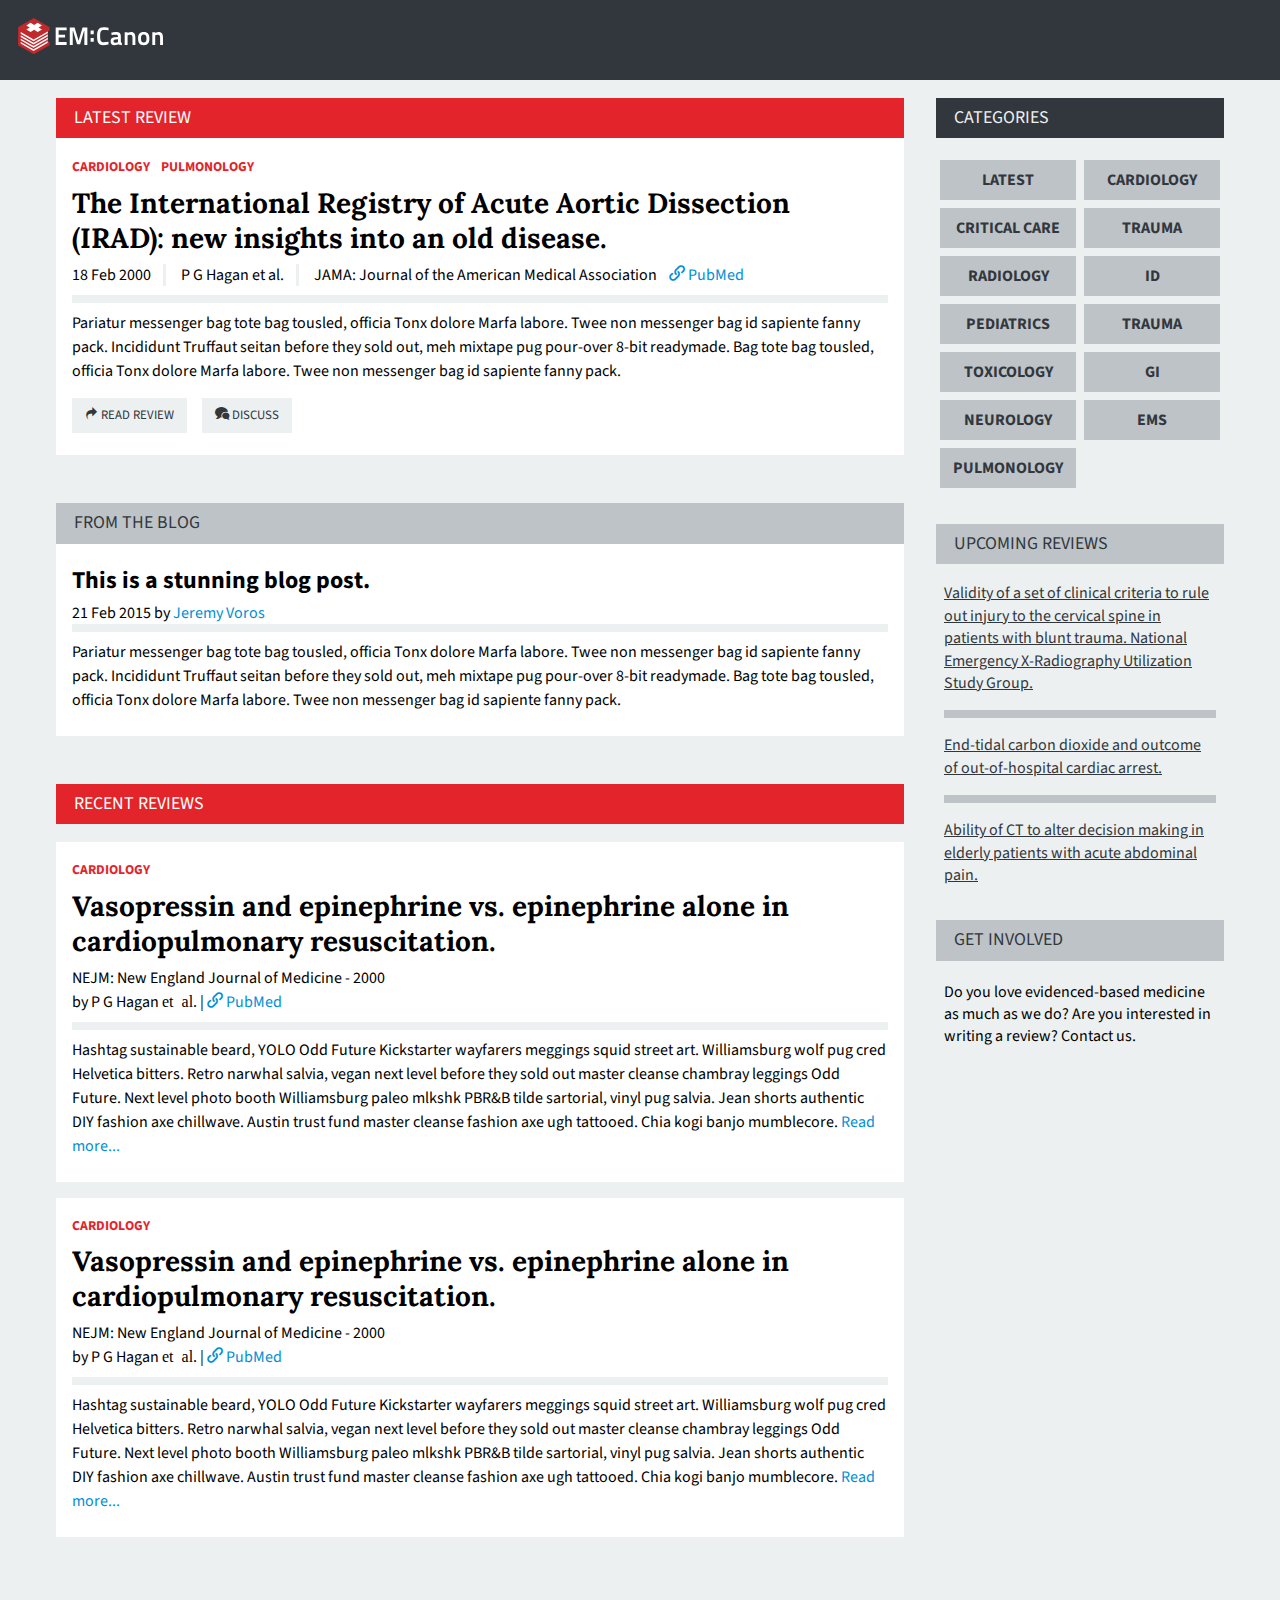
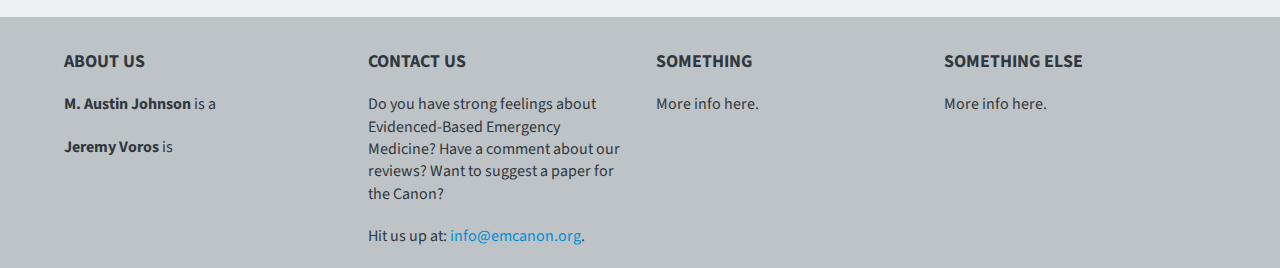
<file: index.html>
<!DOCTYPE html>
<html lang="en">
  <head>
    <meta charset="utf-8">
    <meta http-equiv="X-UA-Compatible" content="IE=edge">
    <meta name="viewport" content="width=device-width, initial-scale=1">

    <title>EM:Canon</title>

    <!-- Stylesheet -->
    <link href="style.css" rel="stylesheet">

    <!-- HTML5 Shim and Respond.js IE8 support of HTML5 elements and media queries -->
    <!-- WARNING: Respond.js doesn't work if you view the page via file:// -->
    <!--[if lt IE 9]>
      <script src="https://oss.maxcdn.com/html5shiv/3.7.2/html5shiv.min.js"></script>
      <script src="https://oss.maxcdn.com/respond/1.4.2/respond.min.js"></script>
    <![endif]-->
  </head>
    
  <body>    
    
    <div id="wrap">

      <div id="header">
        <a id="menu-toggle"><i class="icon-menu"></i></a>
        <a href="index.html"><img id="header-logo" src="img/logo-white.svg" /></a>
      </div>
      
        

      


<div id="content-wrap" class="container"><div id="content">

<!-- latest -->
<section id="latest">

  <h2 class="sep">LATEST REVIEW</h2>

  <article class="writeup">

    <div class="masthead">
      <ul class="tags">
        <li><a href="#">CARDIOLOGY</a></li>
        <li><a href="#">PULMONOLOGY</a></li>
      </ul>

      <h1 class="title">
        <a href="review.html">The International Registry of Acute Aortic Dissection (IRAD): new insights into an old disease.</a>
      </h1>
      <ul class="meta">
        <li class="year">18 Feb 2000</li>
        <li class="author">P G Hagan et al.</li>
        <li class="journal">JAMA: Journal of the American Medical Association</li>            
      </ul>
      <div class="link"><a href="http://www.ncbi.nlm.nih.gov/pubmed/10685714"><i class="icon-link"></i>&nbsp;PubMed</a></div>
    </div>

    <div class="excerpt">
      Pariatur messenger bag tote bag tousled, officia Tonx dolore Marfa labore. 
      Twee non messenger bag id sapiente fanny pack. Incididunt Truffaut seitan before they sold out, 
      meh mixtape pug pour-over 8-bit readymade. Bag tote bag tousled, officia Tonx dolore Marfa labore. 
      Twee non messenger bag id sapiente fanny pack. 
    </div>

    <a class="button" href="review.html"><i class="icon-redo2"></i> READ REVIEW</a> <a class="button" href="#"><i class="icon-bubbles"></i> DISCUSS</a>

  </article>

</section>

<section id="blog">  

  <h2 class="sep-light">FROM THE BLOG</h2>

  <article class="blog">
    <h1 class="title"><a>This is a stunning blog post.</a></h1>
    <div><span class="date">21 Feb 2015</span> by <span class="author"><a>Jeremy Voros</a></span></div>
    <div class="excerpt"> Pariatur messenger bag tote bag tousled, officia Tonx dolore Marfa labore. 
      Twee non messenger bag id sapiente fanny pack. Incididunt Truffaut seitan before they sold out, 
      meh mixtape pug pour-over 8-bit readymade. Bag tote bag tousled, officia Tonx dolore Marfa labore. 
      Twee non messenger bag id sapiente fanny pack. </div>
  </article>

</section>

<section id="recent">


  <h2 class="sep">RECENT REVIEWS</h2>


  <article class="writeup">

    <ul class="tags"><li><a href="#">CARDIOLOGY</a></li></ul>

    <div class="masthead">
      <h1 class="title">
        <a href="#">Vasopressin and epinephrine vs. epinephrine alone in cardiopulmonary resuscitation.</a>
      </h1>
      <div class="meta">
        <span class="journal">NEJM: New England Journal of Medicine</span> - <span class="year">2000</span><br />
        <span class="author">by P G Hagan <i>et al.</i></span> | 
        <span class="link"><a href="http://www.ncbi.nlm.nih.gov/pubmed/10685714"><i class="icon-link"></i>&nbsp;PubMed</a></span>        
      </div>
    </div>

    <div class="excerpt">
      Hashtag sustainable beard, YOLO Odd Future Kickstarter wayfarers meggings squid street art. Williamsburg wolf pug cred Helvetica bitters. Retro narwhal salvia, vegan next level before they sold out master cleanse chambray leggings Odd Future. Next level photo booth Williamsburg paleo mlkshk PBR&B tilde sartorial, vinyl pug salvia. Jean shorts authentic DIY fashion axe chillwave. Austin trust fund master cleanse fashion axe ugh tattooed. Chia kogi banjo mumblecore. <a href="#">Read more...</a>
    </div>
  </article>


  <article class="writeup">

    <ul class="tags"><li><a href="#">CARDIOLOGY</a></li></ul>

    <div class="masthead">
      <h1 class="title">
        <a href="#">Vasopressin and epinephrine vs. epinephrine alone in cardiopulmonary resuscitation.</a>
      </h1>
      <div class="meta">
        <span class="journal">NEJM: New England Journal of Medicine</span> - <span class="year">2000</span><br />
        <span class="author">by P G Hagan <i>et al.</i></span> | 
        <span class="link"><a href="http://www.ncbi.nlm.nih.gov/pubmed/10685714"><i class="icon-link"></i>&nbsp;PubMed</a></span>        
      </div>
    </div>

    <div class="excerpt">
      Hashtag sustainable beard, YOLO Odd Future Kickstarter wayfarers meggings squid street art. Williamsburg wolf pug cred Helvetica bitters. Retro narwhal salvia, vegan next level before they sold out master cleanse chambray leggings Odd Future. Next level photo booth Williamsburg paleo mlkshk PBR&B tilde sartorial, vinyl pug salvia. Jean shorts authentic DIY fashion axe chillwave. Austin trust fund master cleanse fashion axe ugh tattooed. Chia kogi banjo mumblecore. <a href="#">Read more...</a>
    </div>
  </article>

</section>

</div><!-- end content -->
<div id="sidebar">
  
  <div id="canon-menu">
    <h2>CATEGORIES</h2>
    <ul>
      <li><a href="#latest">LATEST</a></li>
      <li><a href="#cardiology">CARDIOLOGY</a></li>
      <li><a href="#cardiology">CRITICAL CARE</a></li>
      <li><a href="#cardiology">TRAUMA</a></li>
      <li><a href="#cardiology">RADIOLOGY</a></li>
      <li><a href="#pulmonology">ID</a></li>
      <li><a href="#cardiology">PEDIATRICS</a></li>
      <li><a href="#cardiology">TRAUMA</a></li>
      <li><a href="#cardiology">TOXICOLOGY</a></li>
      <li><a href="#cardiology">GI</a></li>
      <li><a href="#cardiology">NEUROLOGY</a></li>
      <li><a href="#cardiology">EMS</a></li>
      <li><a href="#pulmonology">PULMONOLOGY</a></li> 
    </ul>
  </div>
  
  <h2 class="sep-light">UPCOMING REVIEWS</h2>
  <ul>
    <li><a>Validity of a set of clinical criteria to rule out injury to the cervical spine in patients with blunt trauma. National Emergency X-Radiography Utilization Study Group.</a></li>
    <li><a>End-tidal carbon dioxide and outcome of out-of-hospital cardiac arrest.</a></li>
    <li><a>Ability of CT to alter decision making in elderly patients with acute abdominal pain.</a></li>
  </ul>
  
  <h2 class="sep-light">GET INVOLVED</h2>
  <p>Do you love evidenced-based medicine as much as we do? Are you interested in writing a review? Contact us.</p>
  
</div></div>


</div><!-- end #wrap div -->

<div id="footer"><div id="footer-wrap" class="container">
  
  <div class="footer-block">
    <h2>About Us</h2>
    <p><strong>M. Austin Johnson</strong> is a </p>
    <p><strong>Jeremy Voros</strong> is</p>
  </div>
  
  <div class="footer-block">
    <h2>Contact Us</h2>
    <p>Do you have strong feelings about Evidenced-Based Emergency Medicine? Have a comment about our reviews? Want to suggest a paper for the Canon?</p>
    <p>Hit us up at: <a href="mailto:info@emcanon.rog">info@emcanon.org</a>.</p>
  </div>
  
  <div class="footer-block">
    <h2>Something</h2>
    <p>More info here.</p>
  </div>
  
  <div class="footer-block">
    <h2>Something Else</h2>
    <p>More info here.</p>
  </div>
  
</div></div>


<script type="text/javascript" src="js/jquery.js"></script>
<script type="text/javascript" src="js/stickyfloat-min.js"></script>
<script type="text/javascript" src="js/app.js"></script>

  </body>
</html>
</file>
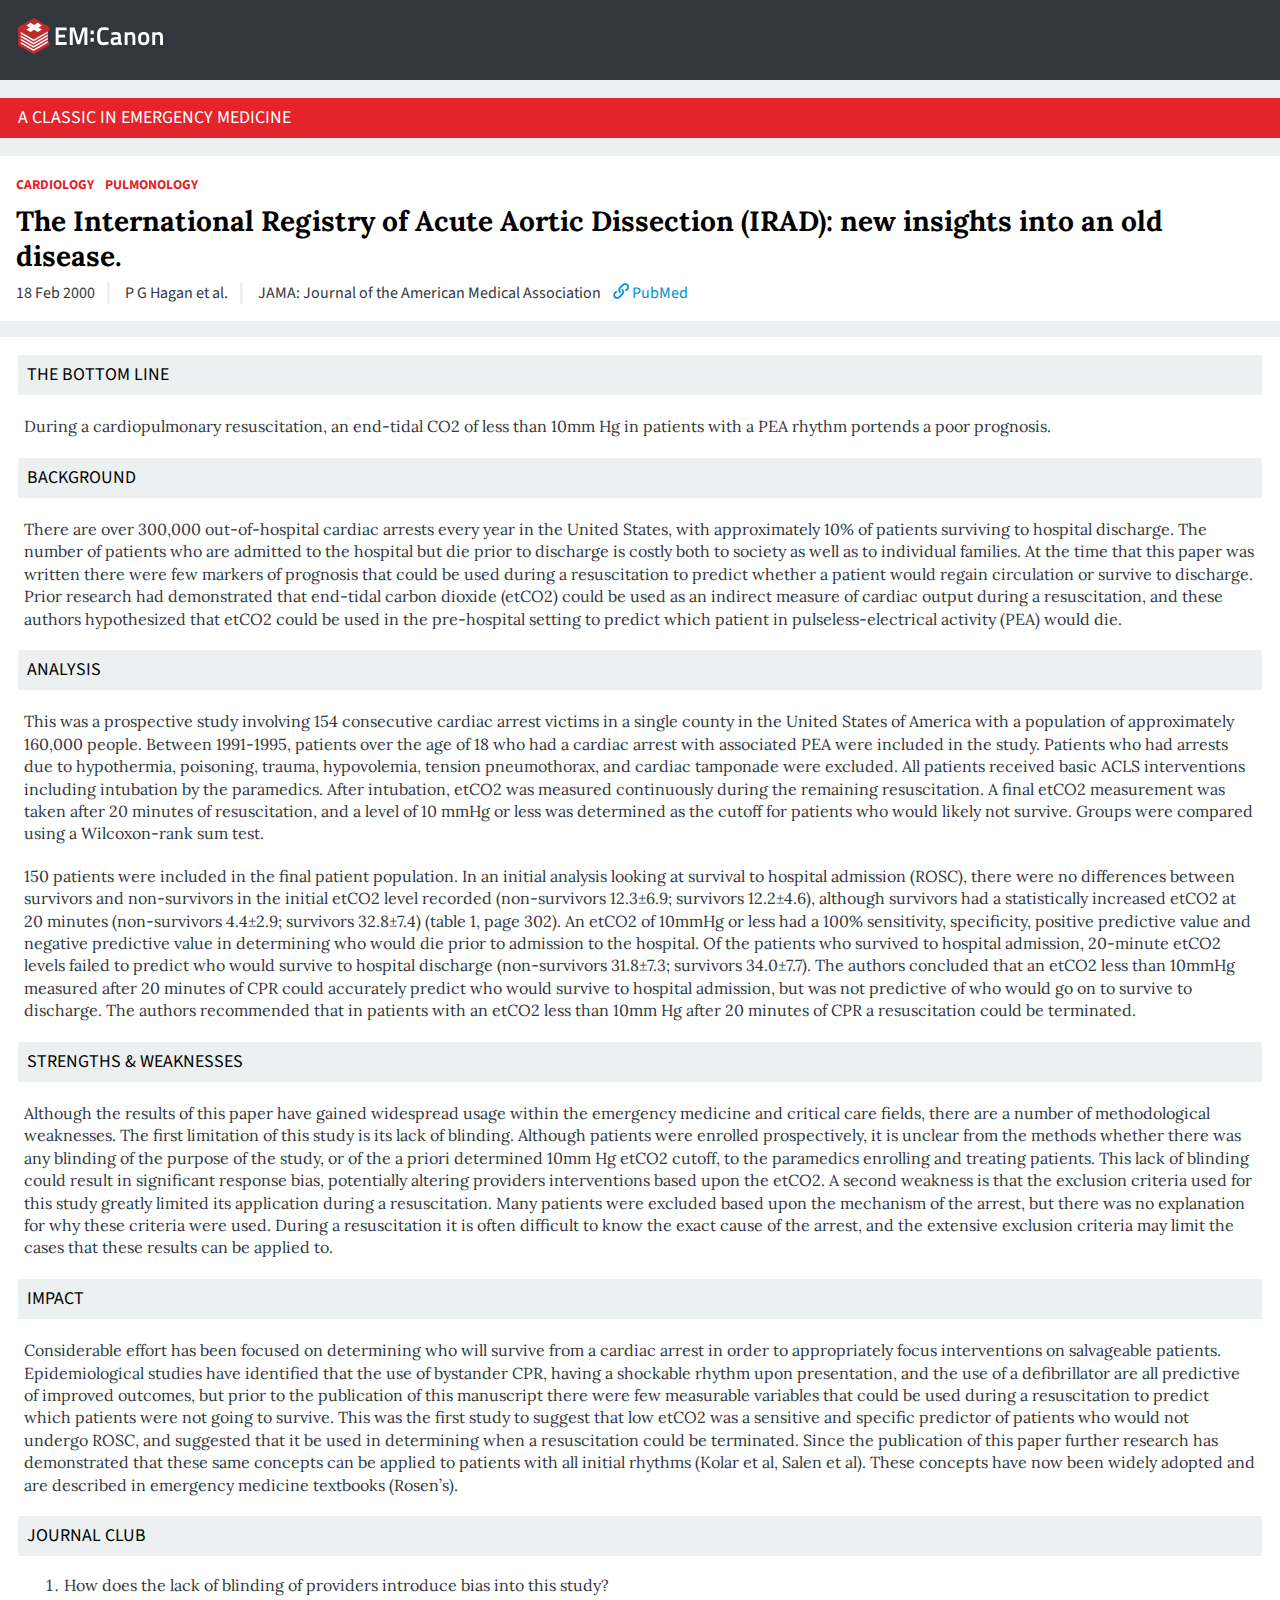
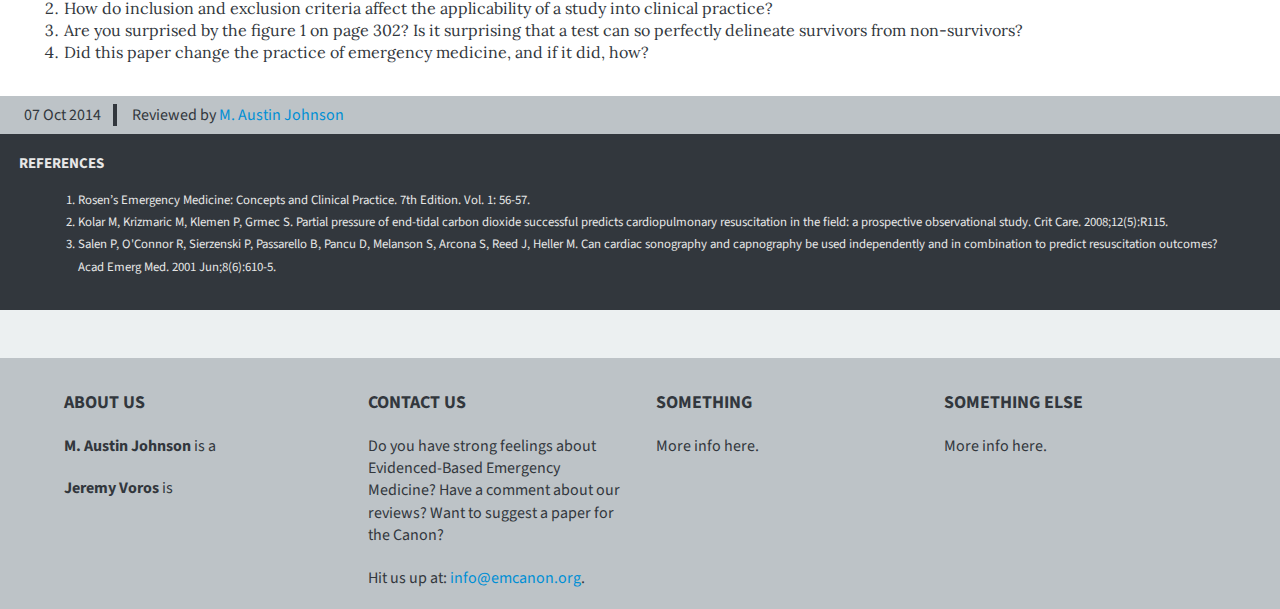
<file: review.html>
<!DOCTYPE html>
<html lang="en">
  <head>
    <meta charset="utf-8">
    <meta http-equiv="X-UA-Compatible" content="IE=edge">
    <meta name="viewport" content="width=device-width, initial-scale=1">

    <title>EM:Canon</title>

    <!-- Stylesheet -->
    <link href="style.css" rel="stylesheet">

    <!-- HTML5 Shim and Respond.js IE8 support of HTML5 elements and media queries -->
    <!-- WARNING: Respond.js doesn't work if you view the page via file:// -->
    <!--[if lt IE 9]>
      <script src="https://oss.maxcdn.com/html5shiv/3.7.2/html5shiv.min.js"></script>
      <script src="https://oss.maxcdn.com/respond/1.4.2/respond.min.js"></script>
    <![endif]-->
  </head>
    
  <body>    
    
    <div id="wrap">

      <div id="header">
        <a id="menu-toggle"><i class="icon-menu"></i></a>
        <a href="index.html"><img id="header-logo" src="img/logo-white.svg" /></a>
      </div>
      
        

      


<h2 class="sep">A CLASSIC IN EMERGENCY MEDICINE</h2>
<div class="review">
  <article class="writeup">

    <div class="masthead">

      <ul class="tags">
        <li><a href="#">CARDIOLOGY</a></li>
        <li><a href="#">PULMONOLOGY</a></li>
      </ul>

      <h1 class="title">
        <a href="#">The International Registry of Acute Aortic Dissection (IRAD): new insights into an old disease.</a>
      </h1>
      <ul class="meta">
        <li class="year">18 Feb 2000</li>
        <li class="author">P G Hagan et al.</li>
        <li class="journal">JAMA: Journal of the American Medical Association</li>            
      </ul>
      <div class="link"><a href="http://www.ncbi.nlm.nih.gov/pubmed/10685714"><i class="icon-link"></i>&nbsp;PubMed</a></div>
    </div>



      <h2>THE BOTTOM LINE</h2>
      <p>During a cardiopulmonary resuscitation, an end-tidal CO2 of less than 10mm Hg in patients with a PEA rhythm portends a poor prognosis.</p>

      <h2>BACKGROUND</h2>
      <p>There are over 300,000 out-of-hospital cardiac arrests every year in the United States, with approximately 10% of patients surviving to hospital discharge.  The number of patients who are admitted to the hospital but die prior to discharge is costly both to society as well as to individual families. At the time that this paper was written there were few markers of prognosis that could be used during a resuscitation to predict whether a patient would regain circulation or survive to discharge. Prior research had demonstrated that end-tidal carbon dioxide (etCO2) could be used as an indirect measure of cardiac output during a resuscitation, and these authors hypothesized that etCO2 could be used in the pre-hospital setting to predict which patient in pulseless-electrical activity (PEA) would die. </p>

      <h2>ANALYSIS</h2>
      <p>This was a prospective study involving 154 consecutive cardiac arrest victims in a single county in the United States of America with a population of approximately 160,000 people. Between 1991-1995, patients over the age of 18 who had a cardiac arrest with associated PEA were included in the study. Patients who had arrests due to hypothermia, poisoning, trauma, hypovolemia, tension pneumothorax, and cardiac tamponade were excluded. All patients received basic ACLS interventions including intubation by the paramedics. After intubation, etCO2 was measured continuously during the remaining resuscitation. A final etCO2 measurement was taken after 20 minutes of resuscitation, and a level of 10 mmHg or less was determined as the cutoff for patients who would likely not survive. Groups were compared using a Wilcoxon-rank sum test.</p>

      <p>150 patients were included in the final patient population. In an initial analysis looking at survival to hospital admission (ROSC), there were no differences between survivors and non-survivors in the initial etCO2 level recorded (non-survivors 12.3±6.9; survivors 12.2±4.6), although survivors had a statistically increased etCO2 at 20 minutes (non-survivors 4.4±2.9; survivors 32.8±7.4) (table 1, page 302).  An etCO2 of 10mmHg or less had a 100% sensitivity, specificity, positive predictive value and negative predictive value in determining who would die prior to admission to the hospital. Of the patients who survived to hospital admission, 20-minute etCO2 levels failed to predict who would survive to hospital discharge (non-survivors 31.8±7.3; survivors 34.0±7.7). The authors concluded that an etCO2 less than 10mmHg measured after 20 minutes of CPR could accurately predict who would survive to hospital admission, but was not predictive of who would go on to survive to discharge. The authors recommended that in patients with an etCO2 less than 10mm Hg after 20 minutes of CPR a resuscitation could be terminated.</p>

      <h2>STRENGTHS & WEAKNESSES</h2>
      <p>Although the results of this paper have gained widespread usage within the emergency medicine and critical care fields, there are a number of methodological weaknesses. The first limitation of this study is its lack of blinding. Although patients were enrolled prospectively, it is unclear from the methods whether there was any blinding of the purpose of the study, or of the a priori determined 10mm Hg etCO2 cutoff, to the paramedics enrolling and treating patients. This lack of blinding could result in significant response bias, potentially altering providers interventions based upon the etCO2. A second weakness is that the exclusion criteria used for this study greatly limited its application during a resuscitation. Many patients were excluded based upon the mechanism of the arrest, but there was no explanation for why these criteria were used. During a resuscitation it is often difficult to know the exact cause of the arrest, and the extensive exclusion criteria may limit the cases that these results can be applied to. </p>

      <h2>IMPACT</h2>
      <p>Considerable effort has been focused on determining who will survive from a cardiac arrest in order to appropriately focus interventions on salvageable patients. Epidemiological studies have identified that the use of bystander CPR, having a shockable rhythm upon presentation, and the use of a defibrillator are all predictive of improved outcomes, but prior to the publication of this manuscript there were few measurable variables that could be used during a resuscitation to predict which patients were not going to survive. This was the first study to suggest that low etCO2 was a sensitive and specific predictor of patients who would not undergo ROSC, and suggested that it be used in determining when a resuscitation could be terminated. Since the publication of this paper further research has demonstrated that these same concepts can be applied to patients with all initial rhythms (Kolar et al, Salen et al). These concepts have now been widely adopted and are described in emergency medicine textbooks (Rosen’s).</p>

      <h2>JOURNAL CLUB</h2>
      <ol>
        <li>How does the lack of blinding of providers introduce bias into this study?</li>
        <li>How do inclusion and exclusion criteria affect the applicability of a study into clinical practice?</li>  
        <li>Are you surprised by the figure 1 on page 302? Is it surprising that a test can so perfectly delineate survivors from non-survivors?</li>
        <li>Did this paper change the practice of emergency medicine, and if it did, how?</li>
      </ol>

      <div class="byline">
        <ul>
          <li>07 Oct 2014</li>
          <li>Reviewed by <span class="reviewer"><a href="#">M. Austin Johnson</a></span></li>
        </ul>
      </div>

      <div class="references">
        <h3>REFERENCES</h3>
        <ol>
          <li>Rosen’s Emergency Medicine: Concepts and Clinical Practice. 7th Edition. Vol. 1: 56-57.</li>
          <li>Kolar M, Krizmaric M, Klemen P, Grmec S. Partial pressure of end-tidal carbon dioxide successful predicts cardiopulmonary resuscitation in the field: a prospective observational study. Crit Care. 2008;12(5):R115.</li>
          <li>Salen P, O'Connor R, Sierzenski P, Passarello B, Pancu D, Melanson S, Arcona S, Reed J, Heller M. Can cardiac sonography and capnography be used independently and in combination to predict resuscitation outcomes? Acad Emerg Med. 2001 Jun;8(6):610-5.</li>
        </ol>
      </div>

    

  </article>
</div>




</div><!-- end #wrap div -->

<div id="footer"><div id="footer-wrap" class="container">
  
  <div class="footer-block">
    <h2>About Us</h2>
    <p><strong>M. Austin Johnson</strong> is a </p>
    <p><strong>Jeremy Voros</strong> is</p>
  </div>
  
  <div class="footer-block">
    <h2>Contact Us</h2>
    <p>Do you have strong feelings about Evidenced-Based Emergency Medicine? Have a comment about our reviews? Want to suggest a paper for the Canon?</p>
    <p>Hit us up at: <a href="mailto:info@emcanon.rog">info@emcanon.org</a>.</p>
  </div>
  
  <div class="footer-block">
    <h2>Something</h2>
    <p>More info here.</p>
  </div>
  
  <div class="footer-block">
    <h2>Something Else</h2>
    <p>More info here.</p>
  </div>
  
</div></div>


<script type="text/javascript" src="js/jquery.js"></script>
<script type="text/javascript" src="js/stickyfloat-min.js"></script>
<script type="text/javascript" src="js/app.js"></script>

  </body>
</html>
</file>
<file: style.css>
@import url(http://fonts.googleapis.com/css?family=Lora:400,700,400italic,700italic);
@import url(http://fonts.googleapis.com/css?family=Source+Sans+Pro:400,700,400italic,700italic);
/*
Theme Name: EM:Canon
Theme URI: http://www.emcanon.org
Author: Jeremy Voros
Author URI: http://www.emcanon.org
Description: This is the theme to display the EM:Canon website
Version: 1.0
License: GNU General Public License v2 or later
License URI: http://www.gnu.org/licenses/gpl-2.0.html
*/
/*! normalize.css v3.0.2 | MIT License | git.io/normalize */
/**
 * 1. Set default font family to sans-serif.
 * 2. Prevent iOS text size adjust after orientation change, without disabling
 *    user zoom.
 */
html {
  font-family: sans-serif;
  /* 1 */
  -ms-text-size-adjust: 100%;
  /* 2 */
  -webkit-text-size-adjust: 100%;
  /* 2 */
}
/**
 * Remove default margin.
 */
body {
  margin: 0;
}
/* HTML5 display definitions
   ========================================================================== */
/**
 * Correct `block` display not defined for any HTML5 element in IE 8/9.
 * Correct `block` display not defined for `details` or `summary` in IE 10/11
 * and Firefox.
 * Correct `block` display not defined for `main` in IE 11.
 */
article,
aside,
details,
figcaption,
figure,
footer,
header,
hgroup,
main,
menu,
nav,
section,
summary {
  display: block;
}
/**
 * 1. Correct `inline-block` display not defined in IE 8/9.
 * 2. Normalize vertical alignment of `progress` in Chrome, Firefox, and Opera.
 */
audio,
canvas,
progress,
video {
  display: inline-block;
  /* 1 */
  vertical-align: baseline;
  /* 2 */
}
/**
 * Prevent modern browsers from displaying `audio` without controls.
 * Remove excess height in iOS 5 devices.
 */
audio:not([controls]) {
  display: none;
  height: 0;
}
/**
 * Address `[hidden]` styling not present in IE 8/9/10.
 * Hide the `template` element in IE 8/9/11, Safari, and Firefox < 22.
 */
[hidden],
template {
  display: none;
}
/* Links
   ========================================================================== */
/**
 * Remove the gray background color from active links in IE 10.
 */
a {
  background-color: transparent;
}
/**
 * Improve readability when focused and also mouse hovered in all browsers.
 */
a:active,
a:hover {
  outline: 0;
}
/* Text-level semantics
   ========================================================================== */
/**
 * Address styling not present in IE 8/9/10/11, Safari, and Chrome.
 */
abbr[title] {
  border-bottom: 1px dotted;
}
/**
 * Address style set to `bolder` in Firefox 4+, Safari, and Chrome.
 */
b,
strong {
  font-weight: bold;
}
/**
 * Address styling not present in Safari and Chrome.
 */
dfn {
  font-style: italic;
}
/**
 * Address variable `h1` font-size and margin within `section` and `article`
 * contexts in Firefox 4+, Safari, and Chrome.
 */
h1 {
  font-size: 2em;
  margin: 0.67em 0;
}
/**
 * Address styling not present in IE 8/9.
 */
mark {
  background: #ff0;
  color: #000;
}
/**
 * Address inconsistent and variable font size in all browsers.
 */
small {
  font-size: 80%;
}
/**
 * Prevent `sub` and `sup` affecting `line-height` in all browsers.
 */
sub,
sup {
  font-size: 75%;
  line-height: 0;
  position: relative;
  vertical-align: baseline;
}
sup {
  top: -0.5em;
}
sub {
  bottom: -0.25em;
}
/* Embedded content
   ========================================================================== */
/**
 * Remove border when inside `a` element in IE 8/9/10.
 */
img {
  border: 0;
}
/**
 * Correct overflow not hidden in IE 9/10/11.
 */
svg:not(:root) {
  overflow: hidden;
}
/* Grouping content
   ========================================================================== */
/**
 * Address margin not present in IE 8/9 and Safari.
 */
figure {
  margin: 1em 40px;
}
/**
 * Address differences between Firefox and other browsers.
 */
hr {
  box-sizing: content-box;
  height: 0;
}
/**
 * Contain overflow in all browsers.
 */
pre {
  overflow: auto;
}
/**
 * Address odd `em`-unit font size rendering in all browsers.
 */
code,
kbd,
pre,
samp {
  font-family: monospace, monospace;
  font-size: 1em;
}
/* Forms
   ========================================================================== */
/**
 * Known limitation: by default, Chrome and Safari on OS X allow very limited
 * styling of `select`, unless a `border` property is set.
 */
/**
 * 1. Correct color not being inherited.
 *    Known issue: affects color of disabled elements.
 * 2. Correct font properties not being inherited.
 * 3. Address margins set differently in Firefox 4+, Safari, and Chrome.
 */
button,
input,
optgroup,
select,
textarea {
  color: inherit;
  /* 1 */
  font: inherit;
  /* 2 */
  margin: 0;
  /* 3 */
}
/**
 * Address `overflow` set to `hidden` in IE 8/9/10/11.
 */
button {
  overflow: visible;
}
/**
 * Address inconsistent `text-transform` inheritance for `button` and `select`.
 * All other form control elements do not inherit `text-transform` values.
 * Correct `button` style inheritance in Firefox, IE 8/9/10/11, and Opera.
 * Correct `select` style inheritance in Firefox.
 */
button,
select {
  text-transform: none;
}
/**
 * 1. Avoid the WebKit bug in Android 4.0.* where (2) destroys native `audio`
 *    and `video` controls.
 * 2. Correct inability to style clickable `input` types in iOS.
 * 3. Improve usability and consistency of cursor style between image-type
 *    `input` and others.
 */
button,
html input[type="button"],
input[type="reset"],
input[type="submit"] {
  -webkit-appearance: button;
  /* 2 */
  cursor: pointer;
  /* 3 */
}
/**
 * Re-set default cursor for disabled elements.
 */
button[disabled],
html input[disabled] {
  cursor: default;
}
/**
 * Remove inner padding and border in Firefox 4+.
 */
button::-moz-focus-inner,
input::-moz-focus-inner {
  border: 0;
  padding: 0;
}
/**
 * Address Firefox 4+ setting `line-height` on `input` using `!important` in
 * the UA stylesheet.
 */
input {
  line-height: normal;
}
/**
 * It's recommended that you don't attempt to style these elements.
 * Firefox's implementation doesn't respect box-sizing, padding, or width.
 *
 * 1. Address box sizing set to `content-box` in IE 8/9/10.
 * 2. Remove excess padding in IE 8/9/10.
 */
input[type="checkbox"],
input[type="radio"] {
  box-sizing: border-box;
  /* 1 */
  padding: 0;
  /* 2 */
}
/**
 * Fix the cursor style for Chrome's increment/decrement buttons. For certain
 * `font-size` values of the `input`, it causes the cursor style of the
 * decrement button to change from `default` to `text`.
 */
input[type="number"]::-webkit-inner-spin-button,
input[type="number"]::-webkit-outer-spin-button {
  height: auto;
}
/**
 * 1. Address `appearance` set to `searchfield` in Safari and Chrome.
 * 2. Address `box-sizing` set to `border-box` in Safari and Chrome
 *    (include `-moz` to future-proof).
 */
input[type="search"] {
  -webkit-appearance: textfield;
  /* 1 */
  /* 2 */
  box-sizing: content-box;
}
/**
 * Remove inner padding and search cancel button in Safari and Chrome on OS X.
 * Safari (but not Chrome) clips the cancel button when the search input has
 * padding (and `textfield` appearance).
 */
input[type="search"]::-webkit-search-cancel-button,
input[type="search"]::-webkit-search-decoration {
  -webkit-appearance: none;
}
/**
 * Define consistent border, margin, and padding.
 */
fieldset {
  border: 1px solid #c0c0c0;
  margin: 0 2px;
  padding: 0.35em 0.625em 0.75em;
}
/**
 * 1. Correct `color` not being inherited in IE 8/9/10/11.
 * 2. Remove padding so people aren't caught out if they zero out fieldsets.
 */
legend {
  border: 0;
  /* 1 */
  padding: 0;
  /* 2 */
}
/**
 * Remove default vertical scrollbar in IE 8/9/10/11.
 */
textarea {
  overflow: auto;
}
/**
 * Don't inherit the `font-weight` (applied by a rule above).
 * NOTE: the default cannot safely be changed in Chrome and Safari on OS X.
 */
optgroup {
  font-weight: bold;
}
/* Tables
   ========================================================================== */
/**
 * Remove most spacing between table cells.
 */
table {
  border-collapse: collapse;
  border-spacing: 0;
}
td,
th {
  padding: 0;
}
@font-face {
  font-family: 'icomoon';
  src: url('fonts/icomoon.eot');
}
@font-face {
  font-family: 'icomoon';
  src: url([data-uri]) format('truetype'), url([data-uri]) format('woff');
  font-weight: normal;
  font-style: normal;
}
i {
  font-family: 'icomoon';
  speak: none;
  font-style: normal;
  font-weight: normal;
  font-variant: normal;
  text-transform: none;
  line-height: 1;
  /* Better Font Rendering =========== */
  -webkit-font-smoothing: antialiased;
  -moz-osx-font-smoothing: grayscale;
}
.icon-home2:before {
  content: "\e901";
}
.icon-price-tag:before {
  content: "\e935";
}
.icon-price-tags:before {
  content: "\e936";
}
.icon-envelop:before {
  content: "\e945";
}
.icon-box-add:before {
  content: "\e95e";
}
.icon-redo2:before {
  content: "\e968";
}
.icon-bubbles:before {
  content: "\e96c";
}
.icon-search:before {
  content: "\e986";
}
.icon-menu:before {
  content: "\e9bd";
}
.icon-link:before {
  content: "\e9cb";
}
.icon-star-empty:before {
  content: "\e9d7";
}
.icon-star-full:before {
  content: "\e9d9";
}
.icon-facebook2:before {
  content: "\ea8d";
}
.icon-twitter:before {
  content: "\ea91";
}
.icon-feed3:before {
  content: "\ea95";
}
.icon-file-pdf:before {
  content: "\eada";
}
.sans {
  font-family: 'Source Sans Pro', 'Open Sans', sans-serif;
}
.sans-alt {
  font-family: 'Titillium Web', 'Source Sans Pro', sans-serif;
}
.serif {
  font-family: 'Lora', serif;
}
.logotype {
  font-family: 'Titillium Web', 'Source Sans Pro', sans-serif;
  font-weight: bold;
  color: #e3242a;
}
/* Micro ClearFix Mixin */
.clearfix {
  zoom: 1;
}
.clearfix:before,
.clearfix:after {
  content: "";
  display: table;
}
.clearfix:after {
  clear: both;
}
*,
*:after,
*:before {
  box-sizing: border-box;
}
html {
  -webkit-tap-highlight-color: rgba(0, 0, 0, 0);
}
body {
  font-family: 'Source Sans Pro', 'Open Sans', sans-serif;
  color: black;
  font-size: 1em;
  line-height: 1.4em;
  background-color: #ecf0f1;
}
p {
  margin: 1.25em 0;
}
a {
  color: #008fd5;
  text-decoration: none;
  -webkit-transition: all 0.2s ease;
          transition: all 0.2s ease;
}
a:hover,
a:focus {
  text-decoration: underline;
}
h1,
h2,
h3,
h4 {
  clear: both;
}
h1 {
  font-size: 1.5em;
  font-weight: bold;
  line-height: 1.25em;
  margin: 0.25em 0;
}
h2 {
  font-family: 'Source Sans Pro', 'Open Sans', sans-serif;
  color: #e3242a;
  font-size: 1.12em;
  font-weight: 400;
  margin: 1em 0;
}
.sep {
  background: #e3242a;
  font-weight: 400;
  text-transform: uppercase;
  color: white;
  margin: 0;
  padding: 0.25em;
}
.sep-light {
  text-transform: uppercase;
  margin: 0;
  padding: 0.5em 1em;
  background-color: #bdc3c7;
  color: #32373d;
}
@media screen and (min-width: 48em) {
  .sep,
  .sep-light {
    margin: 1em 0;
    padding: 0.5em 1em;
  }
}
.img-responsive {
  display: block;
  max-width: 100%;
  max-height: 100%;
  height: auto;
}
ul {
  margin: 0;
  padding: 0;
}
input,
button,
select,
textarea {
  font-family: inherit;
  font-size: inherit;
  line-height: inherit;
}
.button {
  display: inline-block;
  font-size: 0.8em;
  text-transform: uppercase;
  padding: 0.5em 1em;
  margin: 0.5em 0.5em;
  background-color: #ecf0f1;
  border: 0px solid #008fd5;
  color: #32373d;
  -webkit-transition: all 0.2s ease;
          transition: all 0.2s ease;
}
.button:hover {
  text-decoration: none;
  background-color: #bdc3c7;
}
.button:first-of-type {
  margin-left: 0;
}
html,
body {
  overflow-x: hidden;
}
#wrap {
  position: relative;
  padding: 0;
  background: #ecf0f1;
  min-height: 100%;
}
#content-wrap {
  background-color: #ecf0f1;
  overflow: auto;
  margin-top: 5em;
}
.container {
  width: 100%;
  position: relative;
}
#header {
  position: fixed;
  width: 100%;
  height: 5em;
  top: 0;
  left: 0;
  z-index: 10;
}
#sidebar {
  width: 100%;
  padding: 0 1em;
}
#canon-menu {
  position: fixed;
  top: 5em;
  left: 0;
  z-index: 10;
  width: 100%;
  display: none;
}
#canon-menu.active {
  display: block;
}
@media screen and (min-width: 48em) {
  #content {
    margin: 0;
    padding: 0 1em;
  }
}
@media screen and (min-width: 64em) {
  #header {
    position: relative;
  }
  .container {
    max-width: 74em;
    margin: 0 auto;
    padding: 0 0.5em;
  }
  #content-wrap {
    margin-top: 0;
  }
  #content {
    float: left;
    margin-right: 18em;
    padding: 0 2em 0 0;
  }
  #sidebar {
    width: 18em;
    float: right;
    margin-left: -18em;
    padding: 0;
  }
  #canon-menu {
    display: block;
  }
}
#header {
  padding: 1em;
  background: #32373d;
  color: #008fd5;
  text-align: left;
}
#header a {
  color: #e7e7e7;
  font-weight: 700;
}
#header a:hover {
  text-decoration: none;
  color: #e3242a;
}
#header-logo {
  height: 2.5em;
}
#menu-toggle {
  float: right;
  font-size: 1.5em;
  margin-top: 0.5em;
}
@media screen and (min-width: 64em) {
  #menu-toggle {
    display: none;
  }
}
#footer {
  width: 100%;
  margin-top: 2em;
  background-color: #bdc3c7;
  color: #32373d;
  text-align: center;
  overflow: auto;
}
#footer h2 {
  text-transform: uppercase;
  color: #32373d;
  font-weight: 700;
}
#footer-wrap {
  padding: 1em;
  margin: 0 auto;
}
.footer-block {
  width: 100%;
  text-align: left;
  padding: 0 1em;
}
@media screen and (min-width: 48em) {
  .footer-block {
    float: left;
    width: 25%;
  }
  .footer-block:first-of-type {
    padding-left: 0;
  }
  .footer-block:last-of-type {
    padding-right: 0;
  }
}
.card {
  overflow: auto;
  margin: 0 0 1em 0;
  padding: 0.5em;
  background: white;
}
.card:last-of-type {
  margin-bottom: 3em;
}
.writeup,
.blog {
  overflow: auto;
  margin: 0 0 1em 0;
  padding: 0.5em;
  background: white;
}
.writeup:last-of-type,
.blog:last-of-type {
  margin-bottom: 3em;
}
.tags li {
  display: inline;
  margin-right: 0.6em;
  text-decoration: none;
  font-size: 0.85em;
  font-weight: bold;
  text-transform: uppercase;
  color: #e3242a;
}
.tags li a {
  color: #e3242a;
}
.masthead {
  font-family: 'Source Sans Pro', 'Open Sans', sans-serif;
  line-height: 1.5em;
  padding: 0 0 0.5em 0;
  overflow: auto;
}
.masthead h1 {
  font-family: 'Lora', serif;
  font-size: 1.75em;
  font-weight: 700;
}
.masthead h1 a {
  color: black;
  text-decoration: none;
}
.masthead h1 a:hover {
  text-decoration: underline;
}
.meta li {
  display: inline;
  padding: 0 0.75em;
  border-right: 3px solid #ecf0f1;
}
.meta li:first-of-type {
  padding-left: 0;
}
.meta li:last-of-type {
  border-right: 0;
}
.excerpt {
  padding: 0.5em 0;
  border-top: 0.5em solid #ecf0f1;
  line-height: 1.5em;
}
.excerpt p {
  margin: 0;
}
#blog h2,
#latest h2 {
  margin-bottom: 0;
}
#blog h1 a {
  color: black;
}
.review {
  color: #32373d;
  font-family: 'Lora', serif;
}
.review .writeup {
  padding: 0;
}
.review .masthead {
  padding: 1em;
  border-bottom: 1em solid #ecf0f1;
}
.review h2 {
  background-color: #ecf0f1;
  margin: 1em;
  padding: 0.5em;
  color: black;
}
.review p {
  padding: 0 1.5em;
}
.review ol {
  margin: 1em 1.5em;
}
.byline {
  font-family: 'Source Sans Pro', 'Open Sans', sans-serif;
  background: #bdc3c7;
  color: #32373d;
  padding: 0.5em 1.5em;
  margin: 2em 0 0 0;
}
.byline li {
  display: inline;
  padding: 0 0.75em;
  border-right: 0.25em solid #32373d;
}
.byline li:first-of-type {
  padding-left: 0;
}
.byline li:last-of-type {
  border-right: 0;
}
.references {
  background-color: #32373d;
  color: #e7e7e7;
  padding: 1.5em;
  font-size: 0.8em;
  font-family: 'Source Sans Pro', 'Open Sans', sans-serif;
  margin: 0;
}
.references h3 {
  margin: 0;
}
.review .blog .title,
.review .blog div {
  font-family: 'Source Sans Pro', 'Open Sans', sans-serif;
}
.review .blog .title a {
  color: #32373d;
}
@media screen and (min-width: 48em) {
  .card,
  .writeup,
  .blog {
    padding: 1em;
  }
  .meta {
    float: left;
  }
}
#sidebar p {
  padding: 0 0.5em;
}
#sidebar ul {
  font-weight: 700;
  list-style-type: none;
  padding: 0 0.5em;
}
#sidebar li {
  padding: 0 0 1em 0;
  margin: 0 0 1em 0;
  border-bottom: 0.5em solid #bdc3c7;
}
#sidebar li:last-of-type {
  border: 0;
}
#sidebar li a {
  color: #32373d;
  font-weight: 400;
  text-decoration: underline;
}
#canon-menu {
  background: #32373d;
  padding: 1em;
}
#canon-menu h2 {
  display: none;
  color: #ecf0f1;
  background-color: #32373d;
  margin: 1em 0;
  padding: 0.5em 1em;
}
#canon-menu ul {
  overflow: auto;
  padding: 0;
  margin-bottom: 0;
  text-align: center;
}
#canon-menu li {
  text-transform: uppercase;
  list-style: none;
  width: 9em;
  float: left;
  padding: 0.25em 0;
  margin: 0;
  border: 0;
}
#canon-menu li a {
  line-height: 1em;
  display: block;
  background-color: #bdc3c7;
  color: #32373d;
  padding: 0.75em 0.5em;
  margin: 0 0.25em;
  font-weight: 700;
  text-decoration: none;
}
#canon-menu li a:hover {
  text-decoration: none;
  color: #e3242a;
  background-color: white;
}
@media screen and (min-width: 64em) {
  #canon-menu {
    position: relative;
    top: 0;
    left: 0;
    padding: 0;
    background-color: #ecf0f1;
  }
  #canon-menu h2 {
    display: block;
  }
  #canon-menu ul {
    margin-bottom: 2em;
  }
}
@media print {
  .review a:after {
    content: " (" attr(href) ") ";
    font-size: 0.8em;
    font-weight: normal;
  }
  #header {
    position: absolute;
    height: 5em;
    top: 0;
    left: 0;
    box-shadow: inset 0 0 0 1000px #32373d;
  }
  #menu-toggle {
    display: none;
  }
  #content {
    margin-top: 0;
    padding-top: 5em;
  }
}
</file>
